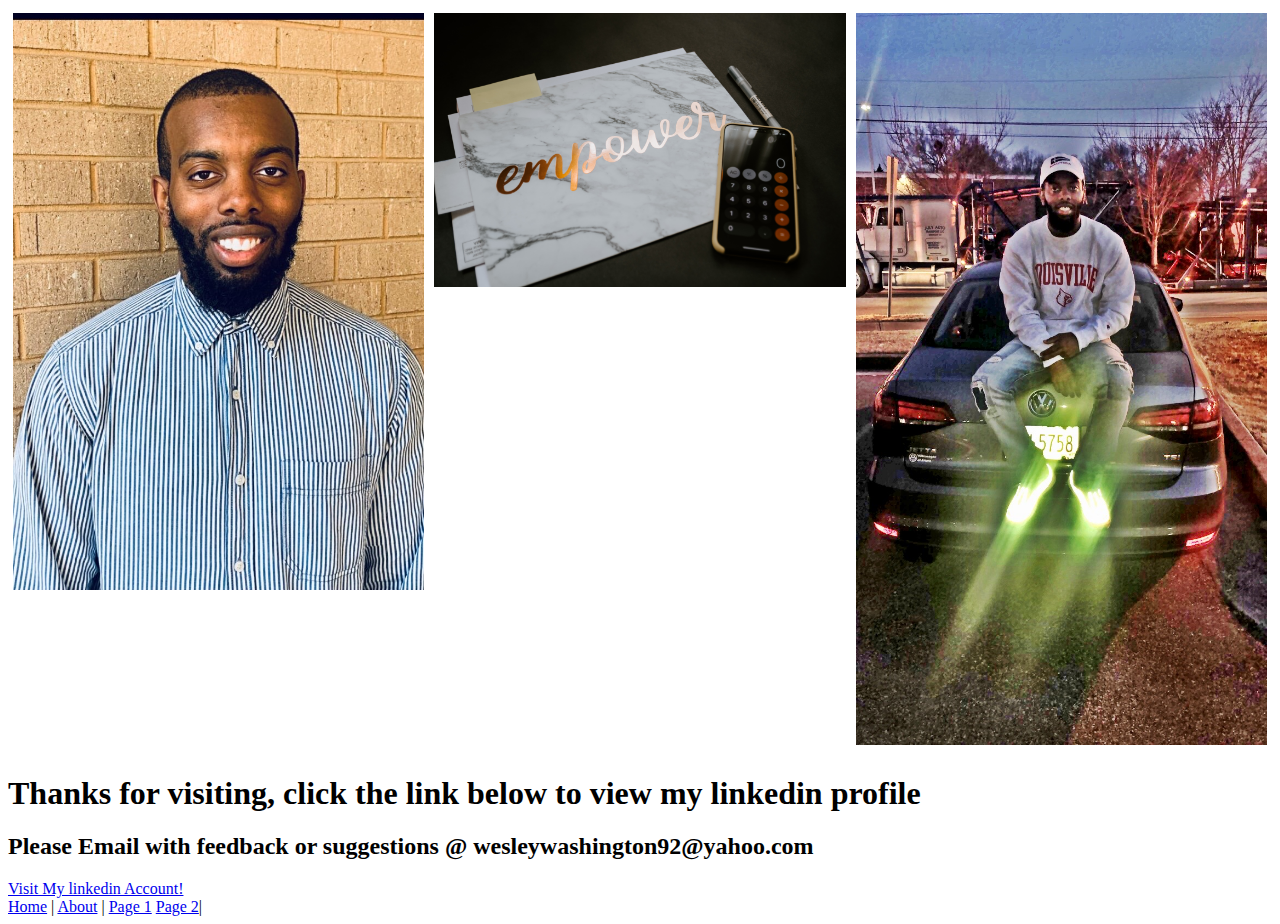
<file: subservice.html>
<!DOCTYPE html>
<html lang="en">
<head> 

  <style>
    * {
      box-sizing: border-box;
    }
    
    .column {
      float: left;
      width: 33.33%;
      padding: 5px;
    }
    
    /* Clearfix (clear floats) */
    .row::after {
      content: "";
      clear: both;
      display: table;
    }
    </style>
    



  <meta charset="UTF-8">
  <meta name="viewport" content="width=device-width, initial-scale=1.0">
  <title>subservice</title>  
  <link rel="stylesheet" href="css/style.css"></head> 
  
  <body> 

 
    
  </body>


    <div class="row">
      <div class="column">
        <img src="img/me1.jpg" alt="Snow" style="width:100%">
      </div>
      <div class="column">
        <img src="img/kelly-sikkema-U20dtBwxHEU-unsplash.jpg" alt="Forest" style="width:100%">
      </div>
      <div class="column">
        <img src="img/wesley.JPG" alt="Mountains" style="width:100%">
      </div>
    </div>
    
    <div class="jumbotron">
      <h1 class="display-4">Thanks for visiting, click the link below to view my linkedin profile </h1>
      <h2>Please Email with feedback or suggestions @ wesleywashington92@yahoo.com</h2>
      <a class="linkedin" href="https://www.linkedin.com/in/wesley-washington-580830188/   /" target="_blank">Visit My linkedin Account!</a>
       <br>   
       <nav>
        <a href="index.html">Home</a> |
        <a href="about.html">About</a> |
        <a href="subSubservice2.html">Page 1</a> 
        <a href="subservice.html">Page 2</a>|
        </nav>
    </div>

  
    
 </body>
 </html>
</file>
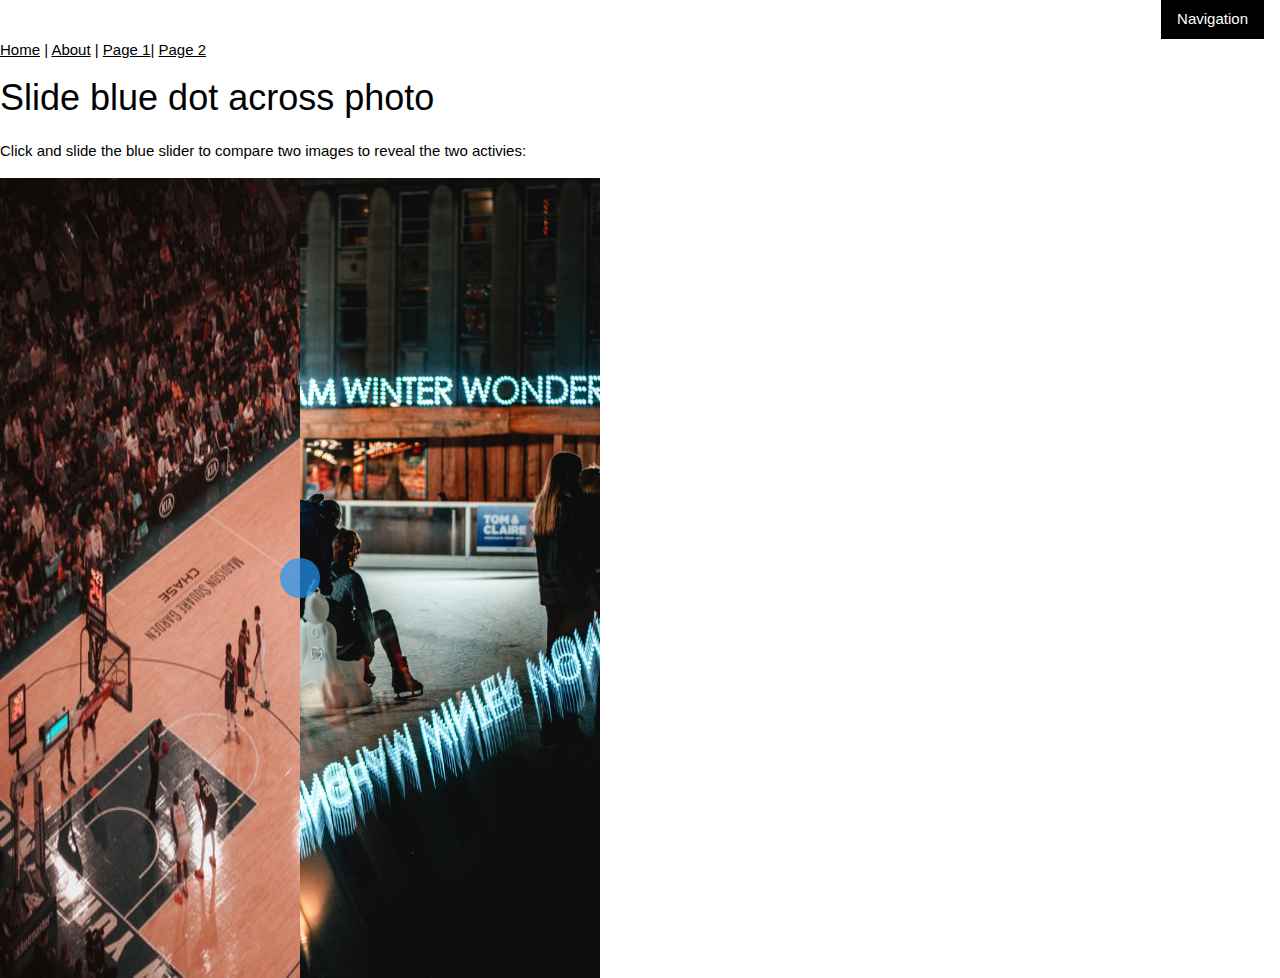
<file: subService1.html>
<!DOCTYPE html>
<html>
<head>
<meta name="viewport" content="width=device-width, initial-scale=1.0">
<link rel="stylesheet" href="https://www.w3schools.com/w3css/4/w3.css">


<div class="w3-container">


    <div class="w3-dropdown-hover w3-right">
      <button class="w3-button w3-black">Navigation</button>
      <div class="w3-dropdown-content w3-bar-block w3-border" style="right:0">
        
        <a href="index.html">Home</a> |
    
    <a href="about.html">About</a> |
    <a href="subService1.html">Page 1</a> 
    <a href="subservice.html">Page 2</a>
      </div>
    </div>
  
    <div class="w3-clear"></div>
    
    
  </div> 







<style>
* {box-sizing: border-box;}

.img-comp-container {
  position: relative;
  height: 200px; /*should be the same height as the images*/
}

.img-comp-img {
  position: absolute;
  width: auto;
  height: auto;
  overflow:hidden;
}

.img-comp-img img {
  display:block;
  vertical-align:middle;
}

.img-comp-slider {
  position: absolute;
  z-index:9;
  cursor: ew-resize;
  /*set the appearance of the slider:*/
  width: 40px;
  height: 40px;
  background-color: #2196F3;
  opacity: 0.7;
  border-radius: 50%;
}
</style>
<script>
function initComparisons() {
  var x, i;
  /*find all elements with an "overlay" class:*/
  x = document.getElementsByClassName("img-comp-overlay");
  for (i = 0; i < x.length; i++) {
    /*once for each "overlay" element:
    pass the "overlay" element as a parameter when executing the compareImages function:*/
    compareImages(x[i]);
  }
  function compareImages(img) {
    var slider, img, clicked = 0, w, h;
    /*get the width and height of the img element*/
    w = img.offsetWidth;
    h = img.offsetHeight;
    /*set the width of the img element to 50%:*/
    img.style.width = (w / 2) + "px";
    /*create slider:*/
    slider = document.createElement("DIV");
    slider.setAttribute("class", "img-comp-slider");
    /*insert slider*/
    img.parentElement.insertBefore(slider, img);
    /*position the slider in the middle:*/
    slider.style.top = (h / 2) - (slider.offsetHeight / 2) + "px";
    slider.style.left = (w / 2) - (slider.offsetWidth / 2) + "px";
    /*execute a function when the mouse button is pressed:*/
    slider.addEventListener("mousedown", slideReady);
    /*and another function when the mouse button is released:*/
    window.addEventListener("mouseup", slideFinish);
    /*or touched (for touch screens:*/
    slider.addEventListener("touchstart", slideReady);
    /*and released (for touch screens:*/
    window.addEventListener("touchend", slideFinish);
    function slideReady(e) {
      /*prevent any other actions that may occur when moving over the image:*/
      e.preventDefault();
      /*the slider is now clicked and ready to move:*/
      clicked = 1;
      /*execute a function when the slider is moved:*/
      window.addEventListener("mousemove", slideMove);
      window.addEventListener("touchmove", slideMove);
    }
    function slideFinish() {
      /*the slider is no longer clicked:*/
      clicked = 0;
    }
    function slideMove(e) {
      var pos;
      /*if the slider is no longer clicked, exit this function:*/
      if (clicked == 0) return false;
      /*get the cursor's x position:*/
      pos = getCursorPos(e)
      /*prevent the slider from being positioned outside the image:*/
      if (pos < 0) pos = 0;
      if (pos > w) pos = w;
      /*execute a function that will resize the overlay image according to the cursor:*/
      slide(pos);
    }
    function getCursorPos(e) {
      var a, x = 0;
      e = e || window.event;
      /*get the x positions of the image:*/
      a = img.getBoundingClientRect();
      /*calculate the cursor's x coordinate, relative to the image:*/
      x = e.pageX - a.left;
      /*consider any page scrolling:*/
      x = x - window.pageXOffset;
      return x;
    }
    function slide(x) {
      /*resize the image:*/
      img.style.width = x + "px";
      /*position the slider:*/
      slider.style.left = img.offsetWidth - (slider.offsetWidth / 2) + "px";
    }
  }
}
</script>
</head>
<body> 

    <nav>
        <a href="index.html">Home</a> |
        <a href="about.html">About</a> |
        <a href="subSubservice2.html">Page 1</a>| 
        <a href="subservice.html">Page 2</a>
        </nav>   


<h1>Slide blue dot across photo</h1>

<p>Click and slide the blue slider to compare two images to reveal the two activies:</p>

<div class="img-comp-container">
  <div class="img-comp-img">
    <img src="img/sanka-maleesh-dedigama-fE0_MgLkKic-unsplash.jpg" width="600" height="800">
  </div>
  <div class="img-comp-img img-comp-overlay">
    <img src="img/msg.jpg" width="600" height="800">
  </div>
</div>

<script>
/*Execute a function that will execute an image compare function for each element with the img-comp-overlay class:*/
initComparisons();
</script>

</body>
</html>
</file>
<file: css/style.css>
.hpBg{ 
     background-color:black;
     color:white;
     font-size: 20px;
}





.homePgHeader{
    text-align: center;
    color:orange;
} 

.homePgHeader, .servHeader{
    color: orange; 
    font-size: 30px;
} 

.hpAboutLink{ 
    background-color: black;
    color:white;
    position: absolute;
    padding: 5px;
} 


.hpAboutLink:hover{ 
    background: yellow;
    color: black;
} 

img{
    width: 100%;
}

.Head{
    color: white;
}
</file>
